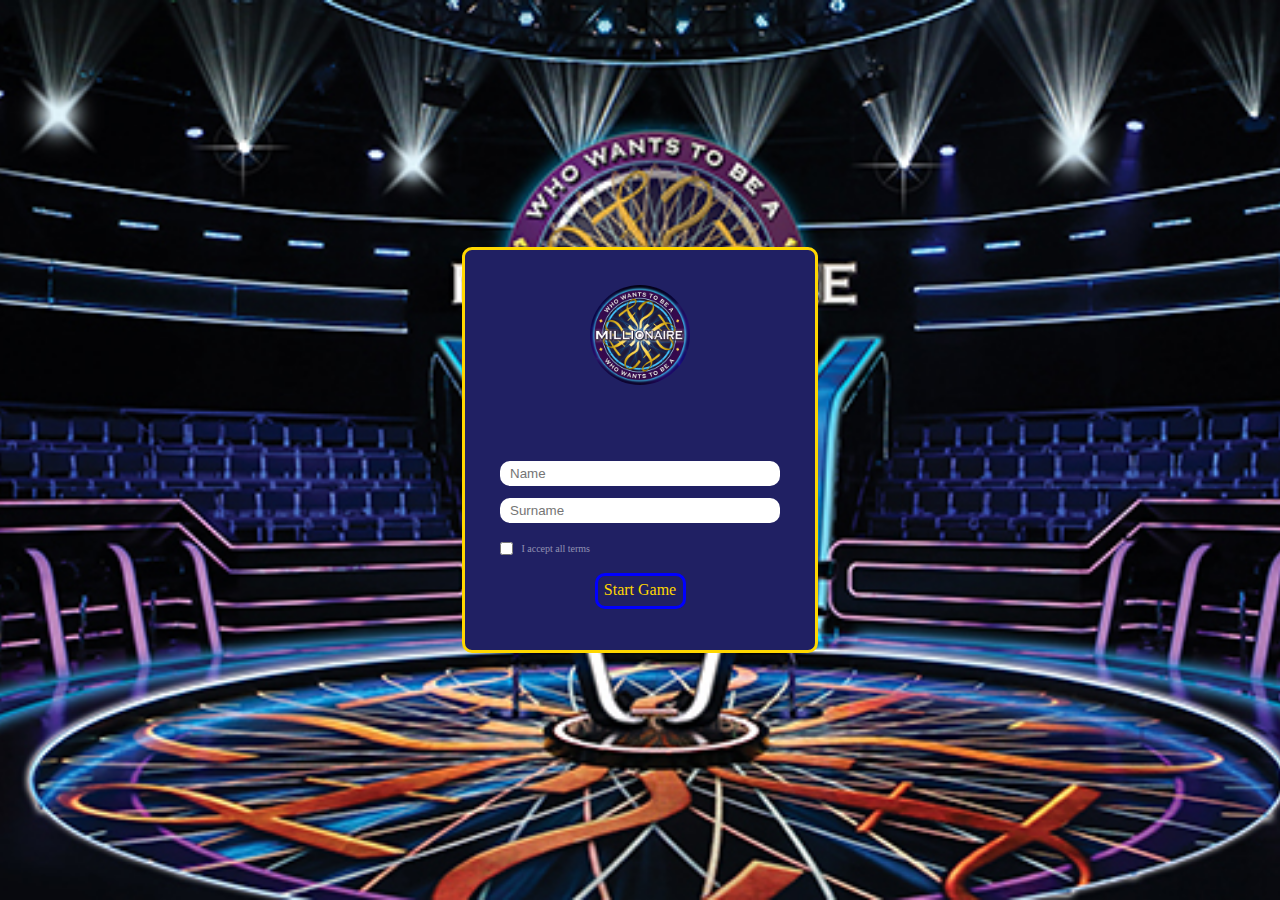
<file: index.html>
<!DOCTYPE html>
<html lang="en">

<head>
    <meta charset="UTF-8">
    <meta name="viewport" content="width=device-width, initial-scale=1.0">
    <title>Millionaire Game</title>
    <link rel="stylesheet" href="./style.css">
</head>

<body>
    <div class="main-div">
        <div class="form-div">
            <div class="logo">

            </div>
            <form>
                <input type="text" placeholder="Name">
                <input type="text" placeholder="Surname">
                <div class="label">
                    <input type="checkbox" id="agreement">
                    <label for="agreement">I accept all terms</label>
                </div>
                <div class="form-button"><a href="./second.html">Start Game</a></div>
            </form>
        </div>
    </div>
</body>
<script src="./index.js"></script>

</html>
</file>
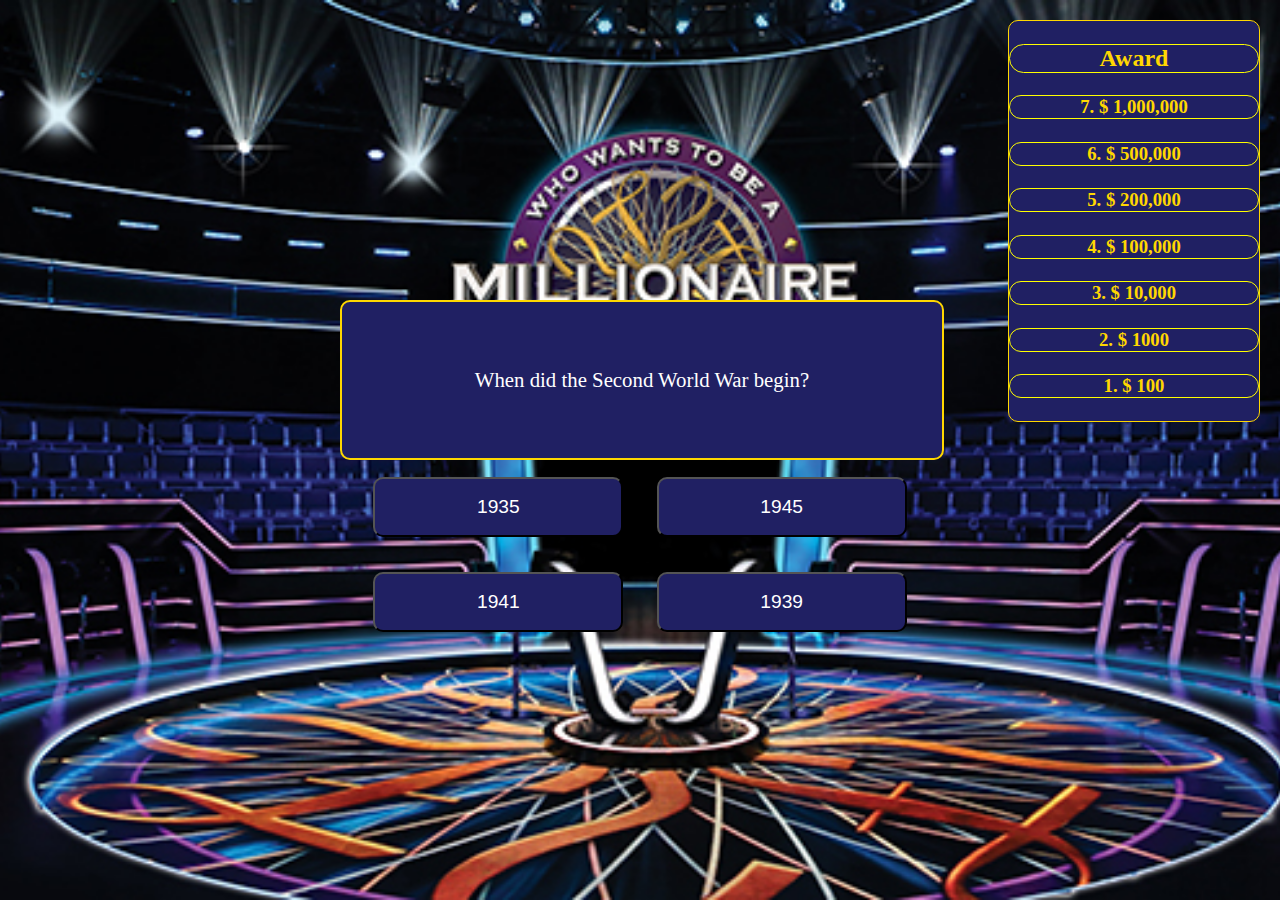
<file: second.html>
<!DOCTYPE html>
<html lang="en">
<head>
    <meta charset="UTF-8">
    <meta name="viewport" content="width=device-width, initial-scale=1.0">
    <title>Millionaire Game</title>
    <link rel="stylesheet" href="./second.css">
</head>
<body>
    <div class="main-div">
        
        
        <div class="points-div">
            <div class="points heading-points"><h2>Award</h2></div>
            <div class="points points-7"><h3>7. $ 1,000,000</h3></div>
            <div class="points points-6"><h3>6. $ 500,000</h3></div>
            <div class="points points-5"><h3>5. $ 200,000</h3></div>
            <div class="points points-4"><h3>4. $ 100,000</h3></div>
            <div class="points points-3"><h3>3. $ 10,000</h3></div>
           <div class="points points-2"><h3>2. $ 1000</h3></div>
            <div class="points points-1"><h3>1. $ 100</h3></div>
        </div>
        <div class="points-div points-div-2">
            <div class="points heading-points"><h2>Award</h2></div>
            <div class="points points-7 second-div-points-7"><h3>7. $ 1,000,000</h3></div>
            <div class="points points-6 second-div-points-6"><h3>6. $ 500,000</h3></div>
            <div class="points points-5 second-div-points-5"><h3>5. $ 200,000</h3></div>
            <div class="points points-4 second-div-points-4"><h3>4. $ 100,000</h3></div>
            <div class="points points-3 second-div-points-3"><h3>3. $ 10,000</h3></div>
           <div class="points points-2 second-div-points-2"><h3>2. $ 1000</h3></div>
            <div class="points points-1 second-div-points-1"><h3>1. $ 100</h3></div>
        </div>
        <div class="question-div">
            <div class="pop-up1">
                Unfortunately, you lost game
                <div class="loser-div"></div>
                <div class="again"><a href="./second.html">Try Again</a></div>
            </div>
            <div class="pop-up2">
                Congratulations, You won the game <br>
                You are now a millionaire
                <div class="money-picture"></div>
            </div>
            <div class="question"><h2></h2></div>
            <div class="answers-div">
                <button class="answer Avariant"><p>...</p></button>
                <button class="answer Bvariant"><p>...</p></button>
                <button class="answer Cvariant"><p>...</p></button>
                <button class="answer Dvariant"><p>...</p></button>
            </div>
        </div>
        
    </div>

    <script src="./index.js"></script>

</body>
</html>
</file>
<file: style.css>
*{
    margin: 0;
    padding: 0;
}
.main-div{
    width: 100%;
    height: 100vh;
    background-image: url(./images/millionaire-main.jpg);
    background-size: cover;
    background-position: center;
    display: flex;
    justify-content: center;
    align-items: center;
}
.form-div{
    width: 350px;
    height: 400px;
    background-color: white;
    border: 3px solid gold;
    border-radius: 10px;
    display: flex;
    flex-direction: column;
    align-items: center;
    justify-content: space-around;
    background-color: rgb(32, 32, 99);
}
.logo{
    width: 100px;
    height: 100px;
    background-image: url(./images/millionaire-logo.png);
    background-size: cover;
    border-radius: 50%;
}
form{
    width: 80%;
    height: 40%;
    display: flex;
    flex-direction: column;
    justify-content: space-around;
}
input{
    height: 25px;
    padding-left: 10px;
    border-style: none;
    border-radius: 10px;
    background-color: white;
}
.label{
    width: 90px;
    font-size: 10px;
    color: rgba(255, 255, 255, 0.508);
    display: flex;
    justify-content: space-between;
    align-items: center;
}
a{
    text-decoration: none;
    color: aqua;
}
.form-button{
    width: 85px;
    height: 25px;
    text-align: center;
    border: 3px solid blue;
    border-radius: 10px;
    padding-top: 5px;
    margin: 0 auto;
}
.form-button>a{
    color: gold;
}

/*Responsive Section Starts*/
@media screen and (max-width: 600px){
    .form-div{
        width: 90%;
        height: 500px;
    }
    form{
        height: 60%;
    }
    input {
        height: 50px;
        margin-bottom: 20px;
        font-size: 1.3rem
    }
    .label{
        width: 170px;
        height: 50px;
        font-size: 1.3rem;
    }
    .label input{
        margin: 0;
    }
    .form-button{
        width: 100px;
        padding: 20px 30px;
        font-size: 1.3rem;
    }
}
</file>
<file: second.css>
*{
    margin: 0;
    padding: 0;
}
.main-div{
    width: 100%;
    height: 100vh;
    background-image: url(./images/millionaire-main.jpg);
    background-size: cover;
    background-position: center;
    display: flex;
}

.points-div{
    width: 250px;
    height: 400px;
    position: absolute;
    right: 20px;
    top: 20px;
    background-color: rgb(32, 32, 99);
    display: flex;
    flex-direction: column;
    justify-content: space-evenly;
    border: 1.5px solid gold;
    border-radius: 10px;
}
.points{
    border: 1px solid yellow;
    border-radius: 15px;
    text-align: center;
    color: gold;
}
.points-div-2{
    display: none;
}
.question-div{
    width: 600px;
    height: 350px;
    margin: auto;
    position: relative;
    margin-top: 300px;
    display: flex;
    flex-direction: column;
    justify-content: space-between;
}
.question{
    width: 100%;
    height: 200px;
    background-color: rgb(32, 32, 99);
    border: 2px solid gold;
    border-radius: 10px;
    display: flex;
    justify-content: center;
    align-items: center;
    color: white;
    text-align: center;
    font-size: 1.3rem;
}
.answers-div{
    width: 100%;
    height: 70%;
    display: flex;
    justify-content: space-evenly;
    flex-wrap: wrap;
    align-items: center;
}
.answer{
    width: 250px;
    height: 60px;
    background-color: rgb(32, 32, 99);
    border-radius: 10px;
    pointer-events: all;
    color: white;
    font-size: 1.2rem;
}
.pop-up1{
    width: 100%;
    height: 100%;
    color: white;
    background-color: rgb(52, 52, 130);
    position: absolute;
    display: flex;
    flex-direction: column;
    justify-content: space-around;
    align-items: center;
    border: 3px solid red;
    border-radius: 10px;
    font-size: 20px;
    font-weight: bold;
    display: none;
    transition: 2s all;
}
.loser-div{
    width: 50%;
    height: 150px;
    background-image: url(./images/donald-trump-loser-1230201.jpg);
    background-size: cover;
}
a{
    color: white;
    text-decoration: none;
    display: inline-block;
    font-size: 15px;
    padding: 10px;
    border: 3px solid darkgreen;
    border-radius: 10px;
}
.pop-up2{
    width: 100%;
    height: 100%;
    position: absolute;
    background-color: rgb(52, 52, 130);
    display: none;
    flex-direction: column;
    align-items: center;
    justify-content: space-around;
    text-align: center;
    color: gold;
    font-size: 20px;
    border: 3px solid gold;
    border-radius: 10px;

}
.money-picture{
    width: 70%;
    height: 45%;
    background-image: url(./images/millionaire-money-picture.jpg);
    background-size: cover;
}

/*Responsive Design Section Starts*/
@media screen and (max-width: 1200px){
    .question-div{
        margin-right: 300px;
    }
}
@media screen and (max-width: 900px){
    .main-div{
        display: flex;
        flex-direction: column;
        justify-content: space-around;
        align-items: center;
    }
    .points-div{
        display: none;
    }
    .points-div-2{
        display: flex;
        height: 120px;
        position: initial;
        margin: 20px auto;
    }
    .points{
        height: 30px;
        align-items: center;
        justify-content: center;
        display: none;
    }
    .second-div-points-1{
        display: flex;
    }
    .heading-points{
        display: block;
        border: none;
    }
    .question-div{
        margin: 0;
    }
}
@media screen and (max-width: 700px){
    .question-div{
        width: 90%;
    }
    .answer{
        width: 45%;
    }
}
@media screen and (max-width: 600px){
    .question-div{
        height: 600px;
    }
    .question{
        margin-bottom: 20px;
    }
    .answer{
        width: 100%;
    }
    .loser-div{
        width: 70%;
        height: 175px;
    }
    .again a{
        padding: 20px 30px;
        font-size: 1.3rem;
    }
}
</file>
